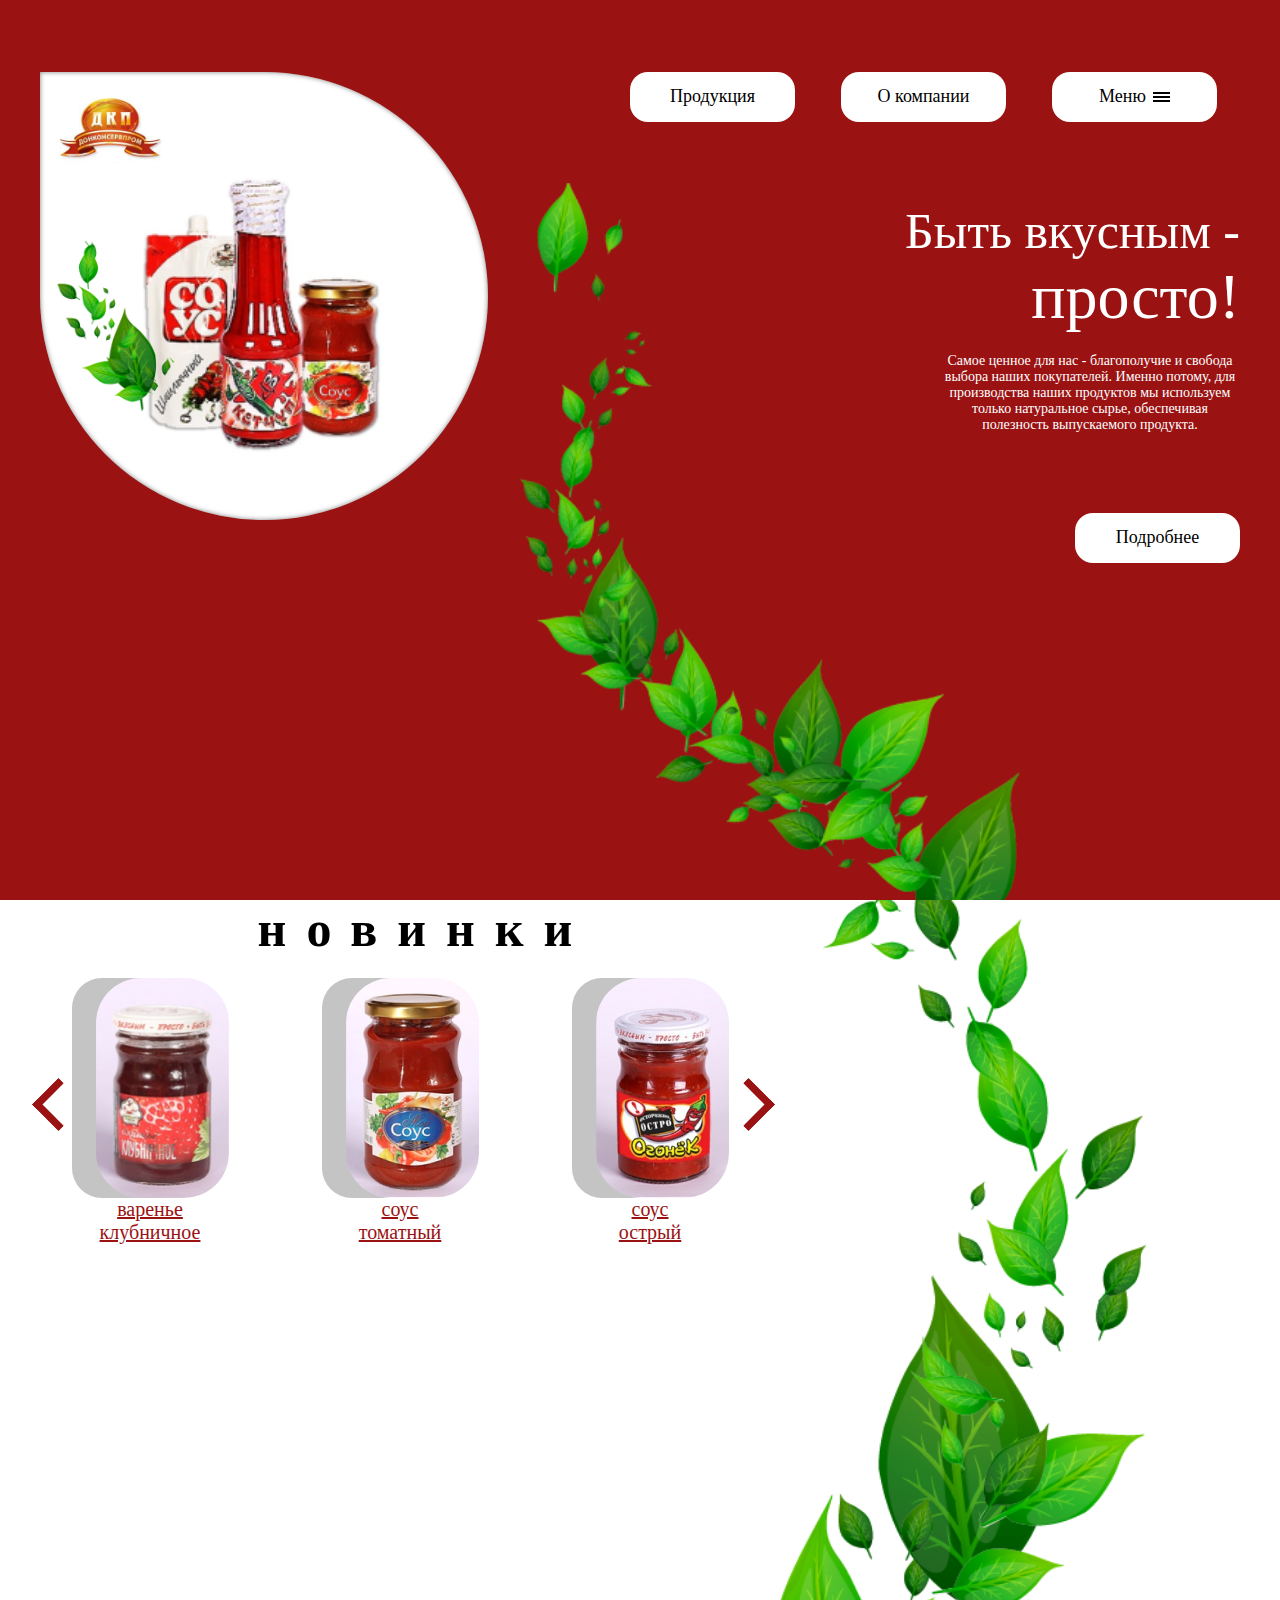
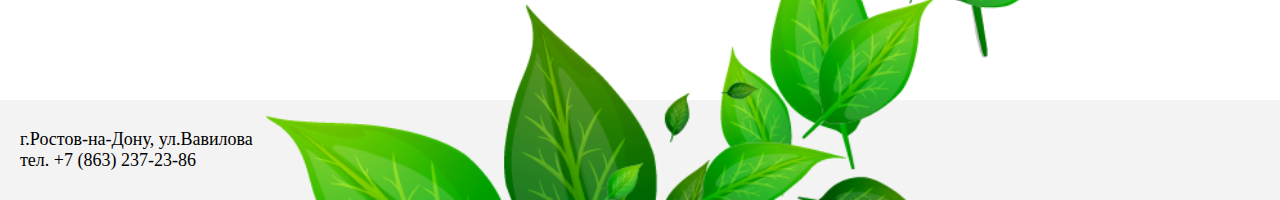
<file: index.html>
<!DOCTYPE html>
<html lang="en">
<head>
    <meta charset="UTF-8">
    <meta http-equiv="X-UA-Compatible" content="IE=edge">
    <meta name="viewport" content="width=device-width, initial-scale=1.0">
    <link rel="stylesheet" href="css/style.css">
    <title>Flex</title>
</head>
<body>
    <div class="container">
        <div class="page__wrapper-1 padding-8vh">
            <div id="box-1">
                <div class="logo"><img src="img/logo.png" alt="logo"></div>
                <div id="img__wrapper-1">
                    <img src="img/main_img_first_page.png" alt="ketchup">
                </div>
                <img id="sheet" src="img/sheet.png" alt="лист">
            </div>
            <div id="content__wrapper-1">
                <header>
                        <ul class="navigation">
                            <li>
                                <div class="button"><a href="pages/all.html">Продукция</a></div>
                            </li>
                            <li>
                                <div class="button"><a href="pages/company.html">О компании</a></div>
                            </li>
                            <li>
                                <div class="button">
                                    <a href="">Меню</a>
                                    <div id="menu">
                                        <div class="menu__line"></div>
                                        <div class="menu__line"></div>
                                        <div class="menu__line"></div>
                                    </div>
                                </div>
                            </li>
                        </ul>
                </header>
                <div id="title">Быть вкусным -<br><span>просто!</span></div>
                <div id="description">Самое ценное для нас - благополучие и свобода выбора наших покупателей. Именно потому, для производства наших продуктов мы используем только натуральное сырье, обеспечивая полезность выпускаемого продукта.</div>
                <div class="button more-details"><a href="">Подробнее</a></div>
            </div>
        </div>
        <img id="sheets-1" src="img/list1.png" alt="">
    </div>
    <div class="container bg-white">
        <div class="page__wrapper-1">
            <div id="news-product__wrapper">
                <h1>новинки</h1>
                <div id="products__wrapper">
                    <div class="slide-left margin-t-30 margin-r-35">
                        <div></div>
                        <div></div>
                    </div>
                    <div class="product">
                        <div class="product-image">
                            <div class="rect-1"></div>
                            <div class="rect-2"></div>
                        </div>
                        <div class="name"><a href="pages/s1.html">варенье<br>клубничное</a> </div>
                    </div>

                    <div class="product p-second">
                        <div class="product-image">
                            <div class="rect-1"></div>
                            <div class="rect-2 pr-2""></div>
                        </div>
                        <div class="name"><a href="pages/s2.html">соус<br>томатный </a></div>
                    </div>

                    <div class="product p-last">
                        <div class="product-image">
                            <div class="rect-1"></div>
                            <div class="rect-2 pr-3""></div>
                        </div>
                        <div class="name"><a href="pages/s3.html">соус<br>острый</a></div>
                    </div>

                    <div class="slide-right margin-t-30">
                        <div></div>
                        <div></div>
                    </div>
                </div>
            </div>
        </div>
        <div class="footer">
            <div class="footer-text">
                г.Ростов-на-Дону, ул.Вавилова
                <br>
                тел. +7 (863) 237-23-86
            </div>
        </div>
        <img class="sheet-2" src="img/list2.png" alt="">
    </div>
</body>
</html>
</file>
<file: css/style.css>
* {
    margin: 0;
    padding: 0;
}

body, html {
    height: 100%;
    width: 100%;
}

body {
    background: #9A1212;
    z-index: 1;
}

.container {
    position: relative;
    height: 100%;
    width: 100%;
}

.bg-white {
    background: #fff;
}

.padding-8vh {
    padding-top: 8vh;
}

.page__wrapper-1 {
    min-width: none;
    max-width: 1500px;
    margin: auto;
    display: flex;
    justify-content: space-between;
    padding-left: 40px;
    padding-right: 40px;
}

#box-1 {
    display: block;
    position: relative;
    background: white;
    height: 35vw;
    width: 35vw;
    border-top-right-radius: 50%;
    border-bottom-right-radius: 50%;
    border-bottom-left-radius: 50%;
    box-shadow: inset 0px 0px 5px rgba(0,0,0,0.5);
}

.logo {
    position: absolute;
    top: 20px;
    left: 20px;
}

.logo img {
    width: 8vw;
    height: auto;
}


#img__wrapper-1 {
    height: 100%;
    width: 100%;
    display: flex;
    justify-content: center;
    align-items: center;
}

#img__wrapper-1 img {
    display: block;
    width: 20vw;
    height: auto;
    margin-bottom: -40px;
}

#content__wrapper-1 {
    position: relative;
    display: flex;
    flex-direction: column;
    align-items: flex-end;
    width: 50%;
}

.navigation {
    display: flex;
    list-style-type: none;
}

.navigation li {
    margin: 0 23px;
}

.button {
    display: flex;
    justify-content: center;
    align-items: center;
    font-size: 18px;
    width: 165px;
    height: 50px;
    border-radius: 18px;
    background: white;
    text-align: center;
}

.button a {
    margin-top: -2px;
    text-decoration: none;
    color: black;
}

#menu {
    margin-left: 7px;
}

.menu__line {
    width: 17px;
    height: 2px;
    background: black;
    margin: 2px 0;
}

#title {
    color: white;
    text-align: right;
    font-size: 50px;
    margin-top: 80px;
}

#title span {
    font-size: 70px;
}

#description {
    display: block;
    width: 400px;
    color: white;
    font-size: 18px;
    text-align: right;
    margin-top: 19px;
}

.more-details {
    margin-top: 80px;
}

#sheet{
    position: absolute;
    bottom: 90px;
    left: -27px;
}

#sheet{
    width: 15vw;
    height: auto;
}

#sheets-1 {
    position: absolute;
    height: 85vh;
    right: 15%;
    bottom: 0;
    right: 18.5%;
}

#news-product__wrapper{
    display: flex;
    flex-direction: column;
    justify-content: center;
    align-items: center;
}

#news-product__wrapper h1 {
    font-size: 96px;
    letter-spacing: 35px;
    margin-bottom: 20px;
}


.slide-left div {
    position: absolute;
    width: 30px;
    height: 30px;
    border-left: solid #9A1212 7px;
    border-bottom: solid #9A1212 7px;
    transform: rotate(45deg);
}

.slide-right div {
    position: absolute;
    width: 30px;
    height: 30px;
    border-right: solid #9A1212 7px;
    border-bottom: solid #9A1212 7px;
    transform: rotate(-45deg);
}


.margin-t-30 {
    margin-top: -50px;
}

#products__wrapper {
    display: flex;
    align-items: center;

}

.product {
    width: 250px;
    display: flex;
    flex-direction: column;
    justify-content: center;
    align-items: center;
}

.rect-1 {
    position: absolute;
    width: 116px;
    height: 220px;
    background: #C4C4C4;
    border-radius: 30px;
}

.rect-2 {
    position: relative;
    background: url('../img/sous1.png');
    background-size: cover;
    background-position: center center;
    width: 133px;
    height: 220px;
    border-radius: 45px;
    margin-left: 24px;
}

.pr-2 {
    background: url('../img/sous2.png');
}

.pr-3 {
    background: url('../img/sous3.png');
}

.name {
    font-size: 20px;
    text-align: center;
}

.name a {
    color: #9A1212;
}

.margin-r-35 {
    margin-right: 35px;
}

.footer {
    position: absolute;
    display: flex;
    align-items: center;
    height: 100px;
    width: 100%;
    background-color: #F3F3F3;
    bottom: 0;
}

.footer-text {
    position: relative;
    font-size: 15px;
    margin-left: 20px;
}

.sheet-2 {
    position: absolute;
    right: 0;
    bottom: 0;
    width: auto;
    height: 100vh;
    right: 10.5%;
}
#news-product__wrapper {
    z-index: 2;
}


    #title span {
        font-size: 64px;
    }
    
    #description {
        display: block;
        width: 300px;
        color: white;
        font-size: 14px;
        text-align: center;
        margin-top: 19px;
    }
    #news-product__wrapper h1 {
        font-size: 50px;
        margin-left: 80px;
        letter-spacing: 20px;
    }

    .slide-left {
        margin-right: -15px;
    }

    .slide-right {
        margin-left: -45px;
    }

    .footer-text {
        font-size: 18px;
    }
</file>
